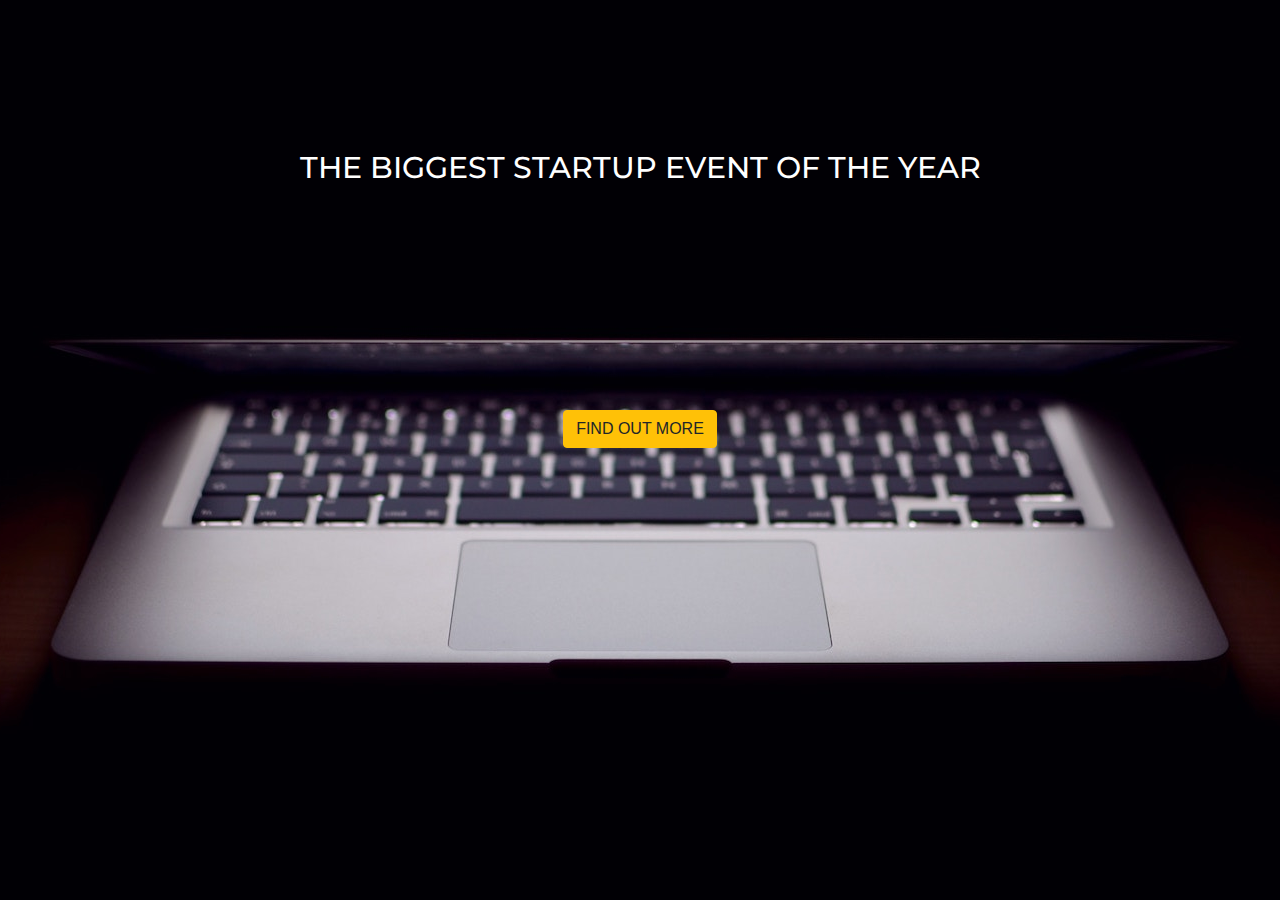
<file: index.html>
<!DOCTYPE html>
<html>
  <head>
    <title>Startup</title>

    <!-- Google Fonts -->
    <link href="https://fonts.googleapis.com/css?family=Montserrat" rel="stylesheet">

    <!-- Bootstrap CSS from a CDN. This way you don't have to include the bootstrap file yourself -->
    <link rel="stylesheet" href="https://stackpath.bootstrapcdn.com/bootstrap/4.3.1/css/bootstrap.min.css" integrity="sha384-ggOyR0iXCbMQv3Xipma34MD+dH/1fQ784/j6cY/iJTQUOhcWr7x9JvoRxT2MZw1T" crossorigin="anonymous">

    <!-- Your own stylesheet -->
    <link rel="stylesheet" type="text/css" href="style.css">
  </head>
  <body>
    <div class="container">
      <div class="row">
        <div class="col text-center col-">
          <h1>THE BIGGEST STARTUP EVENT OF THE YEAR</h1>
          <br>
          <br>
          <br>
          <br>
                      <!-- Begin Mailchimp Signup Form -->
            <!-- <link href="//cdn-images.mailchimp.com/embedcode/classic-10_7.css" rel="stylesheet" type="text/css"> -->
            <style type="text/css">
              #mc_embed_signup{clear:left; font:14px Helvetica,Arial,sans-serif; }
              /* Add your own Mailchimp form style overrides in your site stylesheet or in this style block.
                 We recommend moving this block and the preceding CSS link to the HEAD of your HTML file. */
            </style>
            <div id="mc_embed_signup">
            <form action="https://gmail.us20.list-manage.com/subscribe/post?u=fc5d9e97222e5a535bda66a35&amp;id=11c9756894" method="post" id="mc-embedded-subscribe-form" name="mc-embedded-subscribe-form" class="validate" target="_blank" novalidate>
                <div id="mc_embed_signup_scroll">
                <div class="mc-field-group size1of2">
                <div id="mce-responses" class="clear">
                <div class="response" id="mce-error-response" style="display:none"></div>
                <div class="response" id="mce-success-response" style="display:none"></div>
                </div>    <!-- real people should not fill this in and expect good things - do not remove this or risk form bot signups-->
                <div style="position: absolute; left: -5000px;" aria-hidden="true"><input type="text" name="b_fc5d9e97222e5a535bda66a35_11c9756894" tabindex="-1" value=""></div>
                <div class="clear"><input type="submit" value="FIND OUT MORE" name="FIND OUT MORE" id="mc-embedded-subscribe" class="btn btn-warning"></div>
                </div>
            </form>
            </div>
            <script type='text/javascript' src='//s3.amazonaws.com/downloads.mailchimp.com/js/mc-validate.js'></script>
            <script type='text/javascript'>(function($) {window.fnames = new Array(); window.ftypes = new Array();fnames[0]='EMAIL';ftypes[0]='email';fnames[1]='FNAME';ftypes[1]='text';fnames[2]='LNAME';ftypes[2]='text';fnames[3]='ADDRESS';ftypes[3]='address';fnames[4]='PHONE';ftypes[4]='phone';fnames[5]='BIRTHDAY';ftypes[5]='birthday';}(jQuery));var $mcj = jQuery.noConflict(true);</script>
            <!--End mc_embed_signup-->
  <!--         <button type="button" class="btn btn-warning">FIND OUT MORE</button> -->
        </div>
      </div>
    </div>
  </body>
  <script src="https://code.jquery.com/jquery-3.3.1.slim.min.js" integrity="sha384-q8i/X+965DzO0rT7abK41JStQIAqVgRVzpbzo5smXKp4YfRvH+8abtTE1Pi6jizo" crossorigin="anonymous"></script>
  <script src="https://cdnjs.cloudflare.com/ajax/libs/popper.js/1.14.7/umd/popper.min.js" integrity="sha384-UO2eT0CpHqdSJQ6hJty5KVphtPhzWj9WO1clHTMGa3JDZwrnQq4sF86dIHNDz0W1" crossorigin="anonymous"></script>
  <script src="https://stackpath.bootstrapcdn.com/bootstrap/4.3.1/js/bootstrap.min.js" integrity="sha384-JjSmVgyd0p3pXB1rRibZUAYoIIy6OrQ6VrjIEaFf/nJGzIxFDsf4x0xIM+B07jRM" crossorigin="anonymous"></script>
</html>
</file>
<file: style.css>
body,
html {
  width: 100%;
  height: 100%;
}

body {
  font-family: 'Montserrat', sans-serif;
  background-image: url('header.jpg');
  background-repeat: no-repeat;
  background-attachment: fixed;
  background-position: center;
  background-size: auto;
  padding-top: 150px;
}

.btn {
	margin-top: 120px;
}

.btn:hover {
	transition: all .5s;
	transform: scale(1.1);
}

h1 {
	font-size: 30px;
	color: white;
}
</file>
